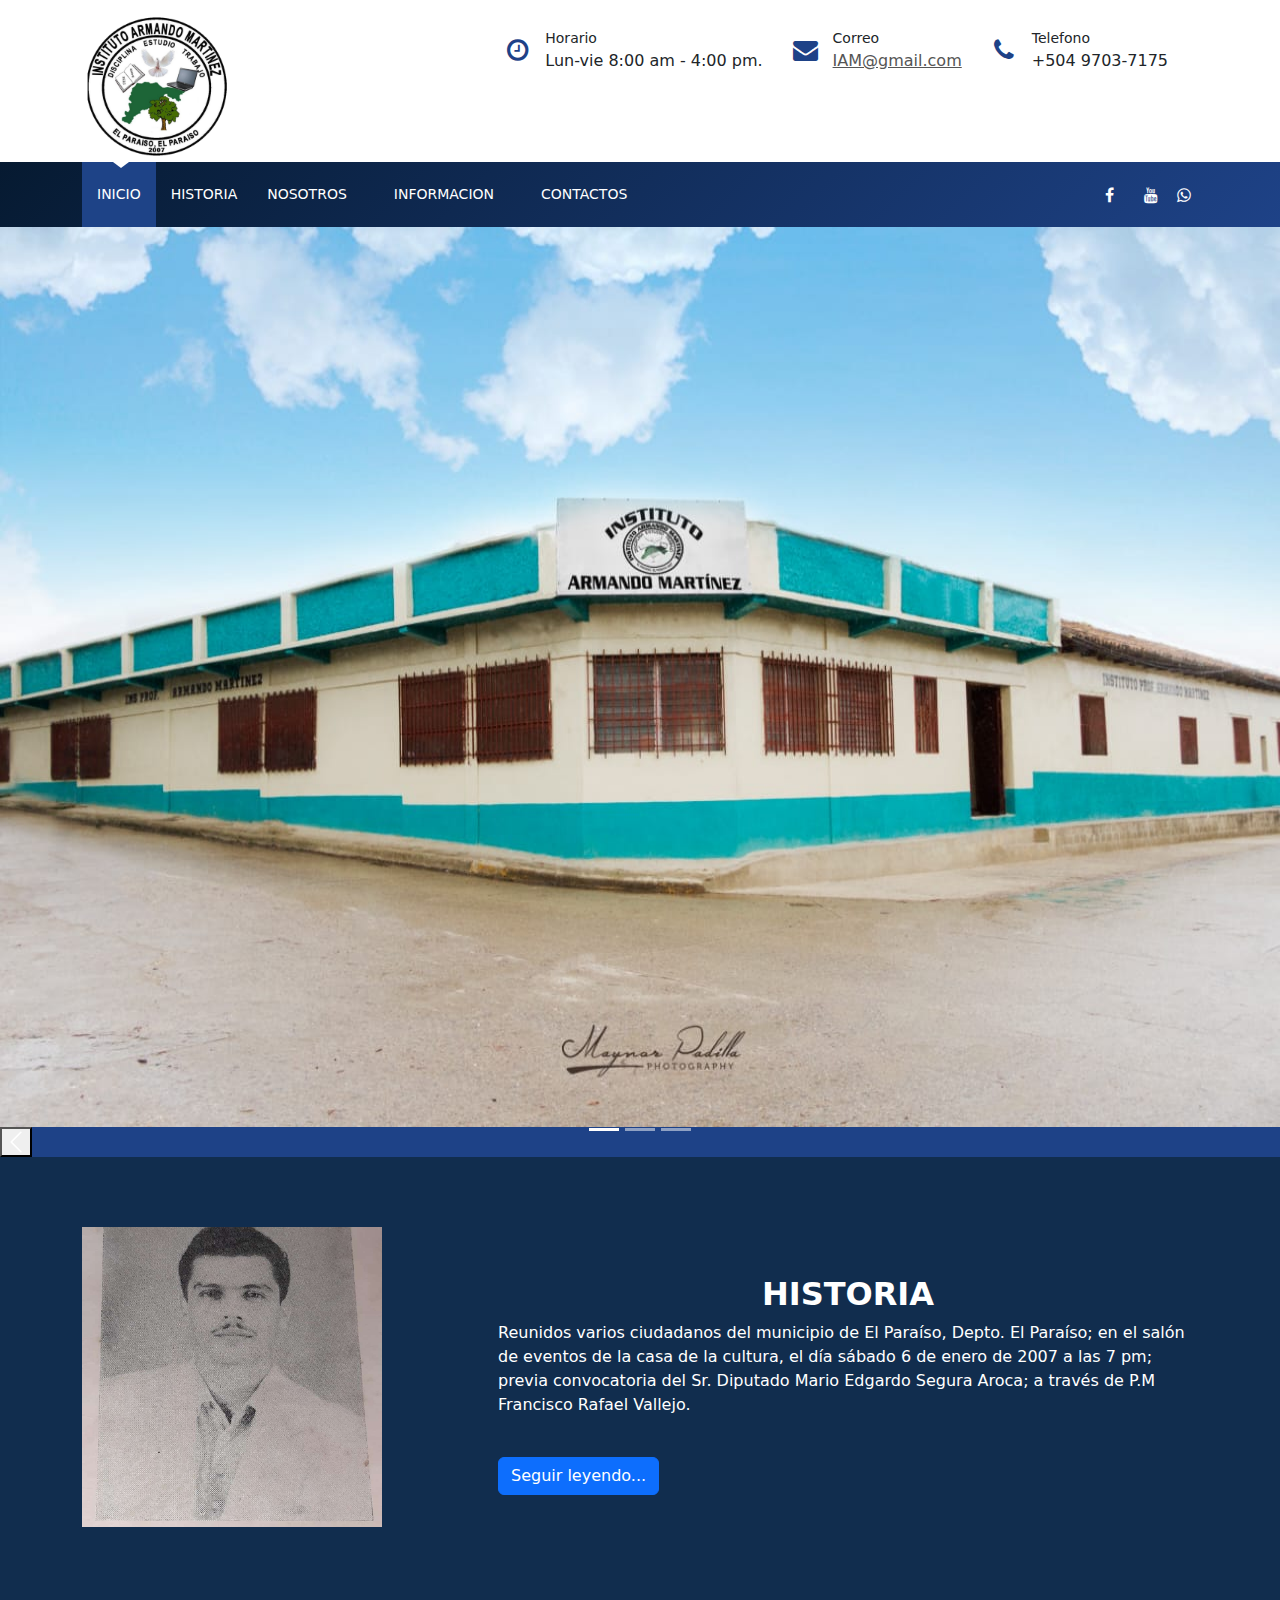
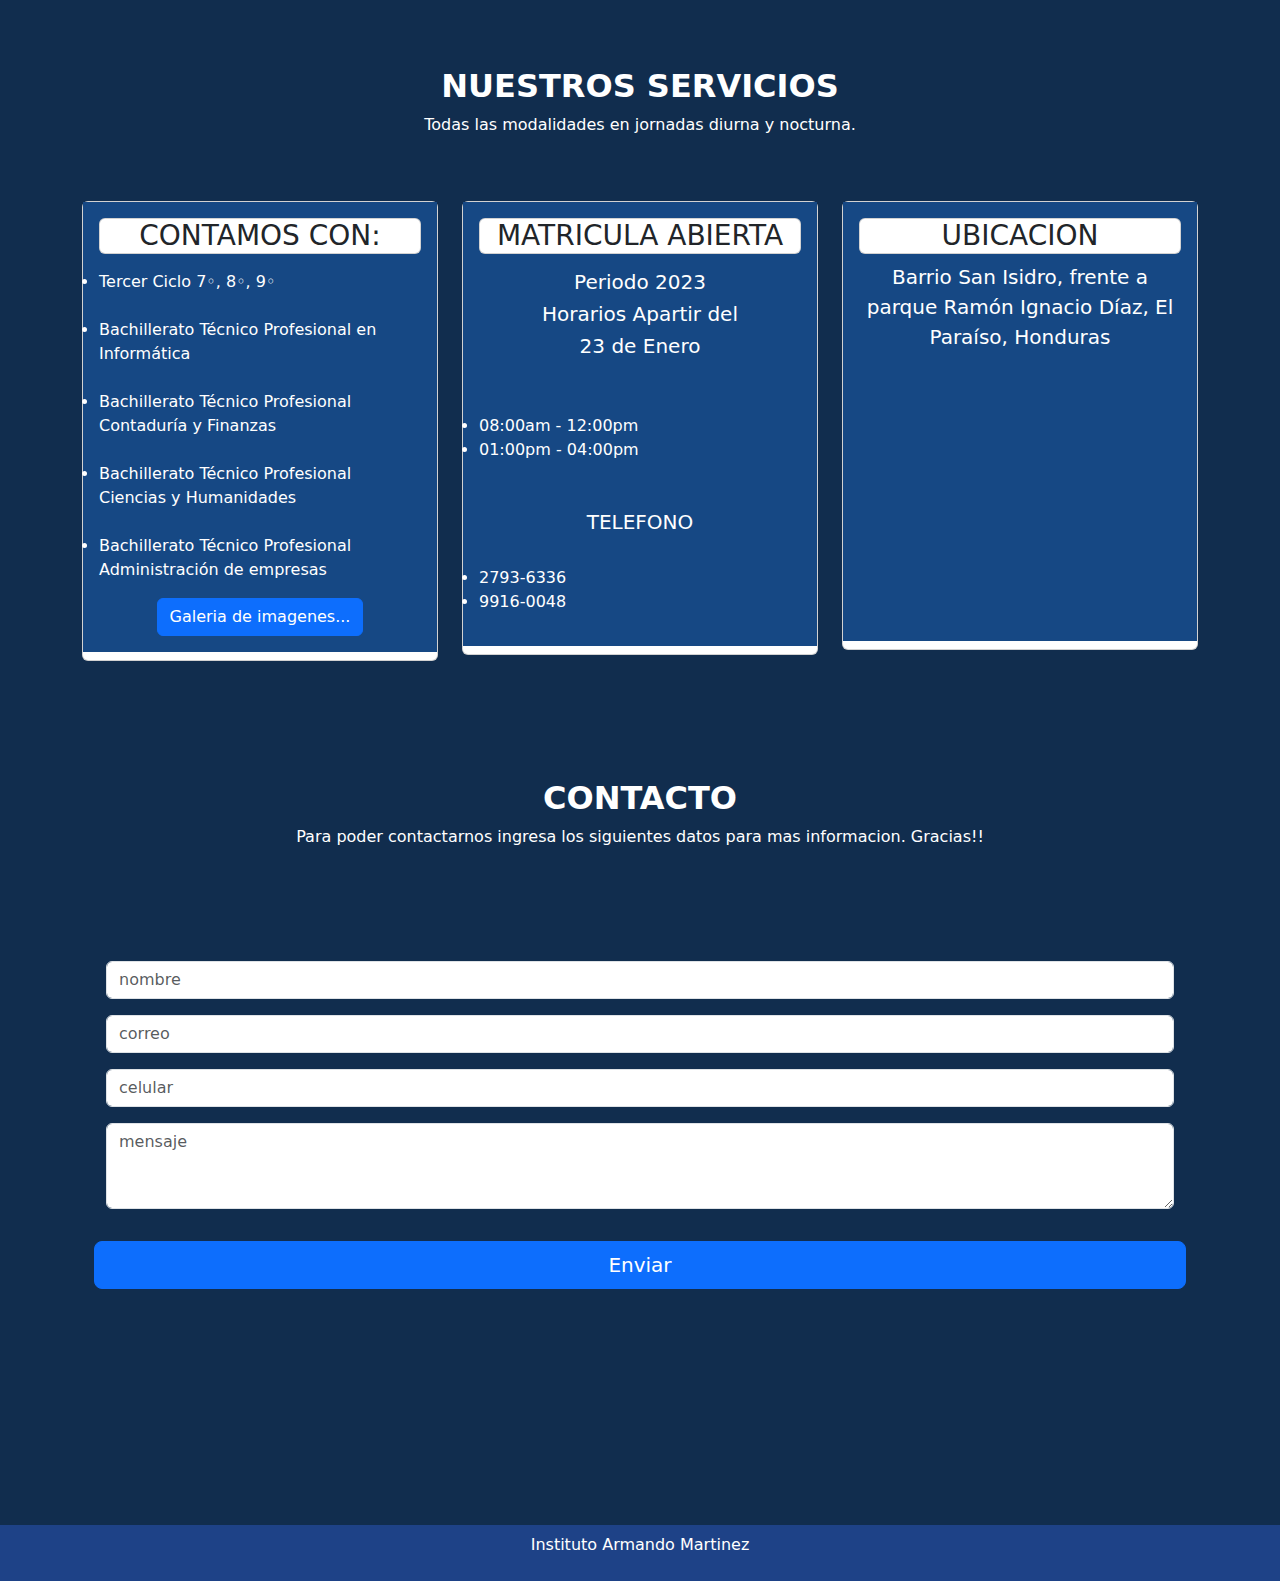
<file: index.html>
<!DOCTYPE html>
<html lang="en">

<head>
    <meta charset="UTF-8">
    <meta http-equiv="X-UA-Compatible" content="IE=edge">
    <meta name="viewport" content="width=device-width, initial-scale=1.0">
    <meta name="keywords" content="educacion, estudiantes, IAM, Carreras">
    <meta name="description" content="IAM es un Instituto con Docentes calificados para la educacion de los alumnos">
    <meta name="copyrigh" content="IAM">
    <meta name="author" content="Wilber Sanchez">



    <title>IAM</title>

    <link rel="icon" type="img/png" href="img/2.png">


    <link rel="preconnect" href="https://fonts.googleapis.com">
    <link rel="preconnect" href="https://fonts.gstatic.com" crossorigin>
    <link href="https://fonts.googleapis.com/css2?family=Raleway:wght@300;500;700&family=Roboto:wght@300;400,500,700;900&display=swap" rel="stylesheet">


    
    <link rel="stylesheet" href="CSS/bootstrap.min.css" >

    <link rel="stylesheet" href="CSS/font-awesome.min.css">


    <link rel="stylesheet" href="CSS/style.css">
    <link rel="stylesheet" href="CSS/fondo.css">
    <link rel="stylesheet" href="CSS/carrusel.css">
   
</head>

<body class="co">

    <div id="layout">

        <header id="header" class="header">    
            <div class="container">
                <div class="row">
                    <div class="col-md-3 col-sm-3 col-xs-3">

                        <div class="logo" >
                            <a href="index1.html">
                                <img src="img/2.png" alt="" >
                            </a>
                        </div>

                    </div>
                    <div class="col-md-9 col-sm-9 col-xs-12">

                        <div class="header-widget">

                            <div class="single-widget">
                                <i class="fa fa-clock-o"></i>
                                <h4>Horario</h4>
                                <p>Lun-vie 8:00 am - 4:00 pm.</p>

                            </div>
                            <div class="single-widget">
                                <i class="fa fa-envelope"></i>
                                <h4>Correo</h4>
                                <p><a href="mailto:IAM@gmail.com">IAM@gmail.com</a></p>

                            </div>
                            <div class="single-widget">
                                <i class="fa fa-phone"></i>
                                <h4>Telefono</h4>
                                <p>+504 9703-7175</p>

                            </div>
                        </div>
                    </div>
                </div>
            </div>
            <div class="header-inner">
                <div class="container">
                    <div class="row">
                        <div class="col-md-12 col-sm-12 col-xs-12">
                            <div class="nav-area">
                                <nav class="mainmenu">
                                    <div class="collapse navbar-collapse" >
                                        <ul class="nav navbar-nav">
                                            <li class="active"><a href="index1.html">Inicio</a></li>
                                            <li><a href="Historia.html">Historia</a></li>
                                            <li>
                                                <a href="nosotros.html">nosotros<i class="fa fa-angle-down" aria-hidden="true"></i></a>
                                                <ul class="drop-down">
                                                    <li><a href="#Servicios">Servicios</a></li>
                                                    <li><a href="Estrucctura.html">estrucctura</a></li>
                                                </ul>
                                            </li>
                                            <li>
                                                <a href="#">Informacion<i class="fa fa-angle-down" aria-hidden="true"></i></a>
                                                <ul class="drop-down">
                                                    <li><a href="#UBICACION">UBICACION</a></li>
                                                    <li><a href="Eventos.html">Eventos</a></li>
                                                    
                                                </ul>
                                            </li>
                                            <li><a href="#contact">Contactos</a></li>
                                        </ul>
                                    </div>
                                </nav>
                                <!--fin menu-->
                                <!--redes-->
                                <ul class="social">
                                    <li><a href="https://www.facebook.com/profile.php?id=100057356923557" target="_blank" ><i class="fa fa-facebook"></i></a></li>
                                    <li><a href="https://youtube.com/@institutoarmandomartinezia9636" target="_blank" ><i class="fa fa-youtube"></i></a></li>
                                    <li><a href="https://web.whatsapp.com/" target="_blank"><i class="fa fa-whatsapp"  ></i></a></li>
                                </ul>
                                <!--fin redes-->
                            </div>
                        </div>
                    </div>
                </div>
            </div>
            
            <!--fin inner-->
        </header>
        

    </div>

    <div id="carouselE" class="carousel slide" data-bs-ride="carousel">

        <div class="carousel-indicators">
            <button type="button" data-bs-target="#carouselE" data-bs-slide-to="0" class="active" aria-current="true"
                aria-label="Slide 1"> </button>
            <button type="button" data-bs-target="#carouselE" data-bs-slide-to="1" aria-current="true"
                aria-label="Slide 2"> </button>
            <button type="button" data-bs-target="#carouselE" data-bs-slide-to="2" aria-current="true"
                aria-label="Slide 3"> </button>

        </div>
        <div class="carousel-inner">

            <div class="carousel-item active">
                <img src="img/8.jpeg" class="d-block w-100" alt="">
                <div class="carousel-caption">
                    

                </div>
            </div>
            <div class="carousel-item">
                <img src="img/6.jpg" class="d-block w-100" alt="">
                <div class="carousel-caption">
                    <h5>eventos</h5>
                    <p>Aqui se mostrara una galeria de imagenes de los eventos en los que participa el Iinstituto
                        Armando Martinez

                    </p>
                    <a href="Eventos.html" class="btn btn-primary mt-3">Ver Galeria...</a>

                </div>
            </div>
            <div class="carousel-item">
                <img src="img/9.jpeg" class="d-block w-100" alt="">
                <div class="carousel-caption">
                    <h5>Instalaciones</h5>
                    <p>Aqui se mostrara una galeria de imagenes de las instalaciones del Iinstituto
                        Armando Martinez
                    </p>
                   
                    <a href="Estrucctura.html" class="btn btn-primary mt-3">Ver mas...</a>

                </div>
            </div>
        </div>

        <button class="carousel-control-prev-icon" type="button" data-bs-target="#carouselE" data-bs-slide="prev">

            <span class="carousel-control-prev-icon" aria-hidden="true"></span>
            <span class="visually-hidden">Previous</span>
        </button>
        <button class="carousel-control-next" type="button" data-bs-target="#carouselE" data-bs-slide="next">

            <span class="carousel-control-next-icon" aria-hidden="true"></span>
            <span class="visually-hidden">Next</span>
        </button>

    </div>

    <section class="about section-padding">

        <div class="container">
            <div class="row">
                <div class="col-lg-4 col-md-12 col-12">
                    <div class="about-img">
                        <img src="img/3.jpg"  class="img-fluid" alt="">
                    </div>
                </div>
                <div class="col-lg-8 col-md-12 col-12 ps-lg-5 mt-md-5">
                    <div class="about-text text-white" id="Historia">
                        <h2 >HISTORIA</h2>
                        <p>Reunidos varios ciudadanos del municipio de El Paraíso, Depto. El Paraíso; en el salón de
                            eventos de la casa de la cultura, el día sábado 6 de enero de 2007 a las 7 pm; previa
                            convocatoria del Sr. Diputado Mario Edgardo Segura Aroca; a través de P.M Francisco Rafael
                            Vallejo.</p>
                            <br>
                        <a href="Historia.html" class="btn btn-primary" >Seguir leyendo...</a>

                    </div>
                </div>
            </div>
        </div>

    </section>


    <section class="services section-padding" id="Servicios">

        <div class="container">


            <div class="row" >
                <div class="col-md-12">
                    <div class="section-header text-center text-white pb-5"  >
                        <h2>NUESTROS SERVICIOS</h2>
                        <p>
                            Todas las modalidades en jornadas diurna y nocturna.
                        </p>
                    </div>
                </div>
            </div>
            <div class="row">
                <div class="col-12  col-md-12 col-lg-4">
                    <div class="card text-white text-center bg-dark pb-2">
                        <div class="card-body">
                            <i class="bi bi-laptop"></i>
                            <h3 class="card title">CONTAMOS CON:</h3>
                            <p class="lead">
                                <li>Tercer Ciclo 7◦, 8◦, 9◦</li><br>
                                <li>Bachillerato Técnico Profesional en Informática</li><br>
                                <li>Bachillerato Técnico Profesional Contaduría y Finanzas </li><br>
                                <li>Bachillerato Técnico Profesional Ciencias y Humanidades</li><br>
                                <li>Bachillerato Técnico Profesional Administración de empresas</li>
                            </p>
                            <a href="carreras.html" class="btn btn-primary">Galeria de imagenes...</a>
                        </div>
                    </div>
                </div>
                <div class="col-12  col-md-12 col-lg-4">
                    <div class="card text-white text-center bg-dark pb-2">
                        <div class="card-body">
                            <i class="bi bi-book"></i>
                            <h3 class="card title">MATRICULA ABIERTA </h3>

                            <p class="lead">
                            <h5>Periodo 2023</h5>
                            <h5>Horarios Apartir del</h5>
                            <h5>23 de Enero</h5> <br> <br>
                            <li>08:00am - 12:00pm</li>
                            <li>01:00pm - 04:00pm</li><br><br>
                            <h5>TELEFONO</h5><br>
                            <li>2793-6336</li>
                            <li>9916-0048</li>

                            </p>

                        </div>
                    </div>
                </div>
                <div class="col-12  col-md-12 col-lg-4">
                    <div class="card text-white text-center bg-dark pb-2">
                        <div class="card-body">
                            <i class="bi bi-tv"></i>
                            <h3 class="card title" id="UBICACION">UBICACION</h3>
                            <p class="lead">
                                Barrio San Isidro, frente a parque Ramón Ignacio Díaz, El Paraíso, Honduras
                            </p> 
                            <iframe
                                src="https://www.google.com/maps/embed?pb=!1m18!1m12!1m3!1d3873.6261615312796!2d-86.55623872547743!3d13.861464586541956!2m3!1f0!2f0!3f0!3m2!1i1024!2i768!4f13.1!3m3!1m2!1s0x8f6e1516cb847ae3%3A0x6241a950800c7775!2sInstituto%20Profesor%20Armando%20Mart%C3%ADnez!5e0!3m2!1ses-419!2shn!4v1684446111801!5m2!1ses-419!2shn"
                                width="200" height="250" style="border:0;" allowfullscreen="" loading="lazy"
                                referrerpolicy="no-referrer-when-downgrade"></iframe>


                        </div>
                    </div>
                </div>
            </div>

        </div>


    <section class=" contact  section-padding" id="contact">

        <div class="container mt-5 mb-5">
            <div class="row">
                <div class="col-md-12">
                    <div class="section-header text-center text-white pb-5">
                        <h2>CONTACTO</h2>
                        <p>
                            Para poder contactarnos ingresa los siguientes datos para mas informacion. Gracias!!
                        </p>
                    </div>
                </div>
            </div>
            <div class="row m-0">
                <div class="col-md-12 p-0 pt-4 pb-4">
                    <form action="3" class="bg-dark p-4 m-auto">
                        <div class="row">
                            <div class="col-md-12">
                                <div class="mb-3">
                                    <input type="text" class="form-control" placeholder="nombre">
                                </div>
                            </div>
                            <div class="col-md-12">
                                <div class="mb-3">
                                    <input type="email" class="form-control" placeholder="correo">
                                </div>
                            </div>
                            <div class="col-md-12">
                                <div class="mb-3">
                                    <input type="number" class="form-control" placeholder="celular">
                                </div>
                            </div>
                            <div class="col-md-12">
                                <div class="mb-3">
                                    <textarea class="form-control" placeholder="mensaje" rows="3"></textarea>
                                </div>
                            </div>
                            <button class="btn btn-primary btn-lg btn-block mt-3">Enviar</button>
                        </div>
                    </form>
                </div>
            </div>
        </div>

    </section>

    <footer>
    </section>

 

    <footer class="bg-dark p-2 text-center">
        
        <div class="container">
            <p class="text-white">Instituto Armando Martinez</p>
        </div>
        
    </footer>




    <script src="https://cdn.jsdelivr.net/npm/bootstrap@5.3.0-alpha3/dist/js/bootstrap.bundle.min.js"
        integrity="sha384-ENjdO4Dr2bkBIFxQpeoTz1HIcje39Wm4jDKdf19U8gI4ddQ3GYNS7NTKfAdVQSZe"
        crossorigin="anonymous"></script>

</body>

</html>
</file>
<file: CSS/style.css>
img{
    width: 150px;
}
.co{
    background: #1e4287;
}
.collapse:not(.show){
    display: block;
}
 /* menu header */
 .header{
    background: #fff;
 }
 
 /*logo*/
 .logo{
    padding-top: 12px;
 }

 /*header widget*/
 .header .header-widget{
    float: right;
    padding: 30px 0;
 }
.header .single-widget{
    float: left;
    position: relative;
    padding-left: 40px;
    padding-right: 30px;
}
.header .single-widget :last-child{
    margin: 0;
}
.header .single-widget i{
    position: absolute;
    top: 8px;
    left: 0;
    width: 25px;
    height: 25px;
    line-height: 25px;
    text-align: center;
    font-size: 25px;
    color: #1e4287;
}
.header .header-widget h4{
    margin-bottom: 2px;
    font-size: 14px;
    text-transform: initial;
    font-style: 500;
}
.header .header-widget a{
    color: #555;

}
.header .header-inner{
    background: linear-gradient(135deg, 
    #061a31 0%, #1e4287 100%);
    transition: all 0.4s ease;
    -webkit-transition: all 0.4s ease;
    -moz-transition: all 0.4s ease;

}
.header .mainmenu{
    float: left;
    width: 100%;

}
.header .nav li{
    position: relative;
    /*margin-right: 5px;*/
    list-style: none;

}
.header .nav li:last-child{
    margin-top: 0px;

}
.header .nav li a{
    color: #fff;
    text-transform: uppercase;
    font-size: 14px;
    padding: 22px 15px;
    position: relative;
    font-weight: 500;
    display: block;
}
.header .nav li:hover a, 
.header .nav li.active a{
    color: #fff;

}
.header .nav li i{
    margin-left: 8px;
    opacity: 0;
    visibility: hidden;
    -webkit-transform: translateX(-100%);
    -moz-transform:translateX (-100%);
    transform: translateX(-100%);
    -webkit-transition: all 0.4s ease;
    -moz-transition: all 0.4s ease;
    transition: all 0.4s ease;

}
.header .nav li:hover a i{
    opacity: 1;
    visibility:visible;
    -webkit-transform: translateX(0%);
    -moz-transform:translateX (0%);
    transform: translateX(0%);
}
.header .nav li a::before{
    position: absolute;
    top: 0px;
    -webkit-transform: translateX(0%);
    -moz-transform:translateX (0%);
    transform: translateX(0%);
    content: '';
    border-top: 6px solid #fff;
    border-right: 8px solid transparent;
    border-left: 8px solid transparent;
    margin-left:  -8%;
    left: 50%;
    opacity: 0;
    visibility: hidden;
    -webkit-transform: translateY(-100%);
    -moz-transform:translateY(-100%);
    transform: translateY(-100%);

}
.header .nav li:active a::before,
.header .nav li:hover a::before{
    -webkit-transform: translateY(0%);
    -moz-transform:translateY(0%);
    transform: translateY(0%);
    opacity: 1;
    visibility: visible;

}
.header .nav .drop-down{
    position: absolute;
    z-index: 9;
    left: 0;
    top: 100%;
    width: 200px;
    background: #fff;
    border-top: 3px solid;
    opacity: 0;
    visibility: hidden;
    -webkit-transition: all 0.4s ease;
    -moz-transition: all 0.4s ease;
    transition: all 0.4s ease;
    box-shadow: 0px 7px 9px rgba(0, 0, 0, 0.40);
    -webkit-box-shadow: 0px 7px 9px rgba(0, 0, 0, 0.40);
    -moz-box-shadow: 0px 7px 9px rgba(0, 0, 0, 0.40);
     padding: 5px 0;

}
.header .nav li:hover .drop-down{
    opacity: 1;
    visibility: visible;

}
.header .nav .drop-down{
    margin: 0;
}

.header .mainmenu .nav .drop-down li a{
    color: #353535;
    text-align: left;
    border-radius: 0px;
    background: transparent;
    padding: 10px 15px ;
    font-weight: 400;

}
.header .nav .drop-down li a::before{
    display: none;
}
.header .nav .drop-down li:hover a::before{
    color: #fff;
}
.header .nav .drop-down a i{
    margin-top: 5px;
    float: right;
    transform: translateX(0%);
    transition: none;
}
.navbar-nav{
    flex-direction: initial;
}
.header .nav li:hover a,
.header .nav .drop-down li:hover a,
.header .nav li:hover a,
.header .nav li.active,
.header .nav .drop-down a:hover{
    background-color: #1E4387;
}
.header .nav li a{
    text-decoration: none;
}
.header .nav li.active a::before,
.header .nav li:hover a::before{
    -webkit-transform: translateY(0%);
    -moz-transform:translateY(0%);
    transform: translateY(0%);
    opacity: 1;
    visibility: visible;

}
.social li{
    list-style: none;

}
.header .social {
    position: absolute;
    right: 0;
    top: 20px;

}
.header .social li{
    display: inline-block;
    margin-left: 8px;
}
.header .social li:last-child{
    margin: 0;
}
.header .social a{
    background: transparent;
    display: block;
    width: 28px;
    height: 28px;
    line-height: 28px;
    text-align: center;
    color: #fff;
    border-radius: 100%;
}
.header .social li .active a,
.header .social li:hover a{
    background:  #ffff;
}
.nav-area{
    position: relative;
}
.header .social li.active a,
.social li:hover a {
    background: #fff;
    color: #1e4287;
}
body {
    background-color: #061a31;
}
.img-fluid{
    width: 300px;
    height: 300px;
}
 /* menu header */
</file>
<file: CSS/fondo.css>
.section-padding{
    padding: 70px 0;
}
.carousel.item{
    height: 80vh;
    min-height: 300px;
}.carousel-caption{
    bottom: 200px;
    z-index: 2;
}
.carousel-caption h5{
    font-size: 45px;
    text-transform: uppercase;
    letter-spacing: 2px;
    margin-top: 25px;
    text-shadow: 2px 2px 4px;
    
}
.carousel-caption p{
    width: 60%;
    margin: auto;
    font-size: 18px;
    line-height: 1.9;
    text-shadow: 2px 2px 4px;
}
.carousel.inner::before{
    content: '';
    position: absolute;
    width: 100%;
    height: 100%;
    top: 0;
    left: 0;
    background:#112d4e;
    z-index: 1;
}
.section-padding {
    background: #112d4e;
}

.card-body{
    background: #164884;
    

.bg-dark {
    background: #164884;
    --bs-bg-opacity: 1;
    
}
.img-fluid{
    width: 300px;
    height: 300px;
}
}
</file>
<file: CSS/carrusel.css>
html{
    scroll-behavior: smooth;
}

body{
    background: #fff;
}
li{
    text-align: left;
}
h2{
    text-align: center;
    font-weight: bold;
}


.section-padding{
    padding: 70px 0;
}
.carousel.item{
    height: 80vh;
    min-height: 300px;
}
.carousel-caption{
    bottom: 200px;
    z-index: 2;
}
.carousel-caption h5{
    font-size: 45px;
    text-transform: uppercase;
    letter-spacing: 2px;
    margin-top: 25px;
    text-shadow: 2px 2px 4px;
    
}
.carousel-caption p{
    width: 60%;
    margin: auto;
    font-size: 18px;
    line-height: 1.9;
    text-shadow: 2px 2px 4px;
}
.carousel.inner::before{
    content: '';
    position: absolute;
    width: 100%;
    height: 100%;
    top: 0;
    left: 0;
    background: rgb(0, 30, 82, 0.327);
    z-index: 1;
}

.w-100{
    height: 100vh;
}

.services.card-body i{
    font-size: 50px;
}
.team .card-body i{
    font-size: 20px;
}


@media(max-width: 767px){
    
    .carousel.item{
        height: 70vh;
    }
    .w-100{
        height: 70vh;
    }
    .carousel-caption{
       bottom: 125px; 
    }
    .carousel-caption h5{
        font-size: 17px;
    }
    .carousel-caption a{
        padding: 18px 15px;
        font-size: 15px;
    }
    .carousel-caption p{
        width: 100%;
        line-height: 1.5;
        font-size: 12px;
    }
    .about-text{
        padding-top: 50px;
    }
    .card{
        margin-bottom: 30px;
    }
    .section-padding{
        padding: 50px 0;
    }
}
</file>
